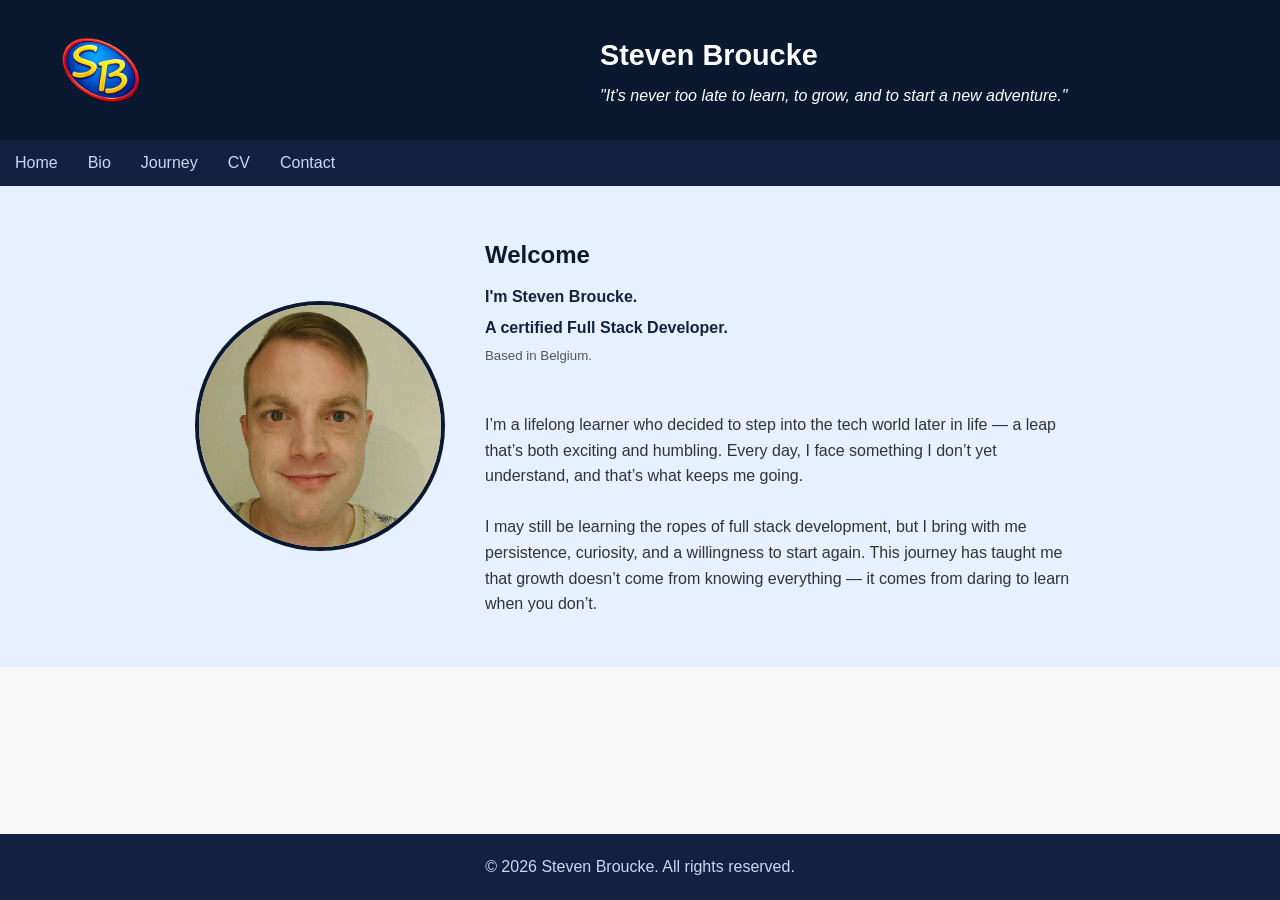
<file: HTML/index.html>
<!DOCTYPE html>
<html lang="en">
    <head>
        <meta charset="utf-8">
        <meta name="description" content="Portfolio of Steven Broucke,a certified Stack Developer based in Belgium.">
        <meta name="viewport" content="width=device-width, initial-scale=1.0" />
        <title>Steven Broucke - Full Stack Developer Journey</title>
        <link rel="icon" type="image/png" sizes="16x16" href="../Afbeeldingen/favicon-16x16.png">
        <link rel="stylesheet" href="../CSS/Style.css"/>
    </head>
    <body>
        <header>
            <img src="../Afbeeldingen/Logo-wh-background.png" alt="logo">
            <div class="title">
                <h1>Steven Broucke</h1>
                <p>"It’s never too late to learn, to grow, and to start a new adventure."</p>
            </div>  
        </header>
            <nav class="navbar">
                <ul>
                    <li><a href="../HTML/index.html">Home</a></li>
                    <li><a href="../HTML/Bio.html">Bio</a></li>
                    <li><a href="../HTML/Journey.html">Journey</a></li>
                    <li><a href="../HTML/CV.html">CV</a></li>
                    <li><a href="../HTML/contact.html">Contact</a></li>
                </ul>
            </nav> 
            <main>   
            <div class="intro">
                <img src="../Afbeeldingen/profielfoto.jpg" alt="profielfoto van Steven Broucke" width="250">

                <div class="intro-text">
                    <h2>Welcome</h2>
                    <h4>I'm Steven Broucke.</h4>
                    <h4>A certified Full Stack Developer.</h4>
                    <h5>Based in Belgium.</h5>
                    <br>
                    <p>I’m a lifelong learner who decided to step into the tech world later in life — a leap that’s both exciting
                    and humbling. Every day, I face something I don’t yet understand, and that’s what keeps me going.
                    <br><br>
                    I may still be learning the ropes of full stack development, but I bring with me persistence, curiosity, and a 
                    willingness to start again. This journey has taught me that growth doesn’t come from knowing everything 
                    — it comes from daring to learn when you don’t.</p>
                </div>
            </div>
            </main>   
        <footer>
            &copy; <span id="year"></span>
            Steven Broucke. All rights reserved. 
        </footer>
        <script>
            document.getElementById("year").textContent = new Date().getFullYear();
        </script>
    </body>
</html>
</file>
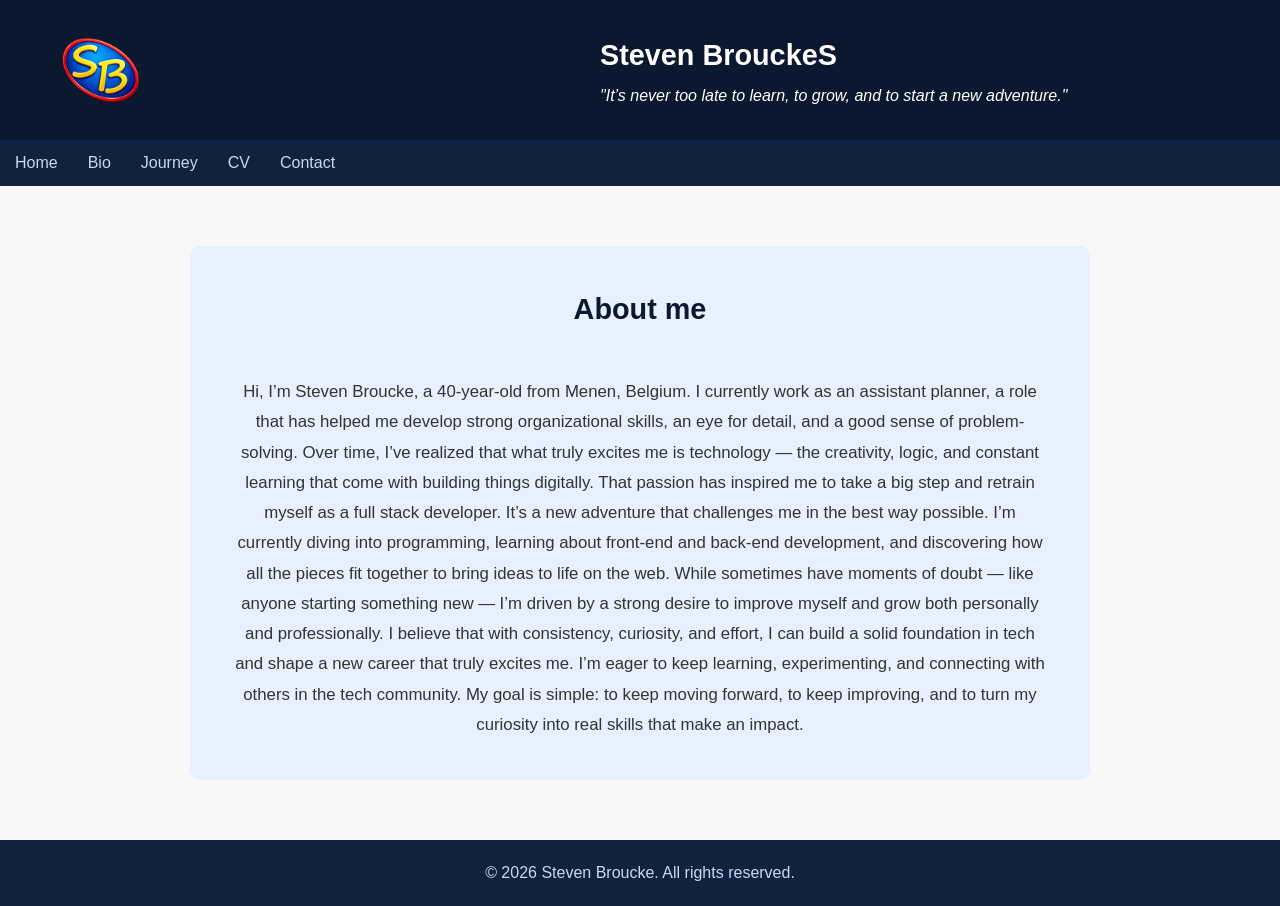
<file: HTML/Bio.html>
<!DOCTYPE html>
<html lang="en">
    <head>
        <meta charset="utf-8">
        <meta name="viewport" content="width=device-width, initial-scale=1.0" />
        <title>Steven Broucke - Full Stack Developer Journey</title>
        <link rel="icon" type="image/png" sizes="16x16" href="../Afbeeldingen/favicon-16x16.png">
        <link rel="stylesheet" href="../CSS/Style.css"/>
    </head>
    <body>
        <header>
            <img src="../Afbeeldingen/Logo-wh-background.png" alt="logo">
            <div class="title">
                <h1>Steven BrouckeS</h1>
                <p>"It’s never too late to learn, to grow, and to start a new adventure."</p>
            </div>
        </header>
            <nav class="navbar">
                <ul>
                    <li><a href="../HTML/index.html">Home</a></li>
                    <li><a href="../HTML/Bio.html">Bio</a></li>
                    <li><a href="../HTML/Journey.html">Journey</a></li>
                    <li><a href="../HTML/CV.html">CV</a></li>
                    <li><a href="../HTML/contact.html">Contact</a></li>
                </ul>
            </nav> 
            <main> 
                <div class="Bio">
                    <h3>About me</h3>
                    <br> 
                    <p>Hi, I’m Steven Broucke, a 40-year-old from Menen, Belgium. I currently work as an assistant planner, 
                    a role that has helped me develop strong organizational skills, an eye for detail, and a good sense of 
                    problem-solving. Over time, I’ve realized that what truly excites me is technology — the creativity, 
                    logic, and constant learning that come with building things digitally. That passion has inspired me 
                    to take a big step and retrain myself as a full stack developer. It’s a new adventure that challenges me 
                    in the best way possible. I’m currently diving into programming, learning about front-end and back-end development, 
                    and discovering how all the pieces fit together to bring ideas to life on the web. While sometimes have 
                    moments of doubt — like anyone starting something new — I’m driven by a strong desire to improve myself 
                    and grow both personally and professionally. I believe that with consistency, curiosity, and effort, 
                    I can build a solid foundation in tech and shape a new career that truly excites me. I’m eager to keep 
                    learning, experimenting, and connecting with others in the tech community. My goal is simple: to keep 
                    moving forward, to keep improving, and to turn my curiosity into real skills that make an impact.</p>
                </div>
            </main>
        <footer>
            &copy; <span id="year"></span>
            Steven Broucke. All rights reserved. 
        </footer>
        <script>
            document.getElementById("year").textContent = new Date().getFullYear();
        </script>
    </body>
</html>
</file>
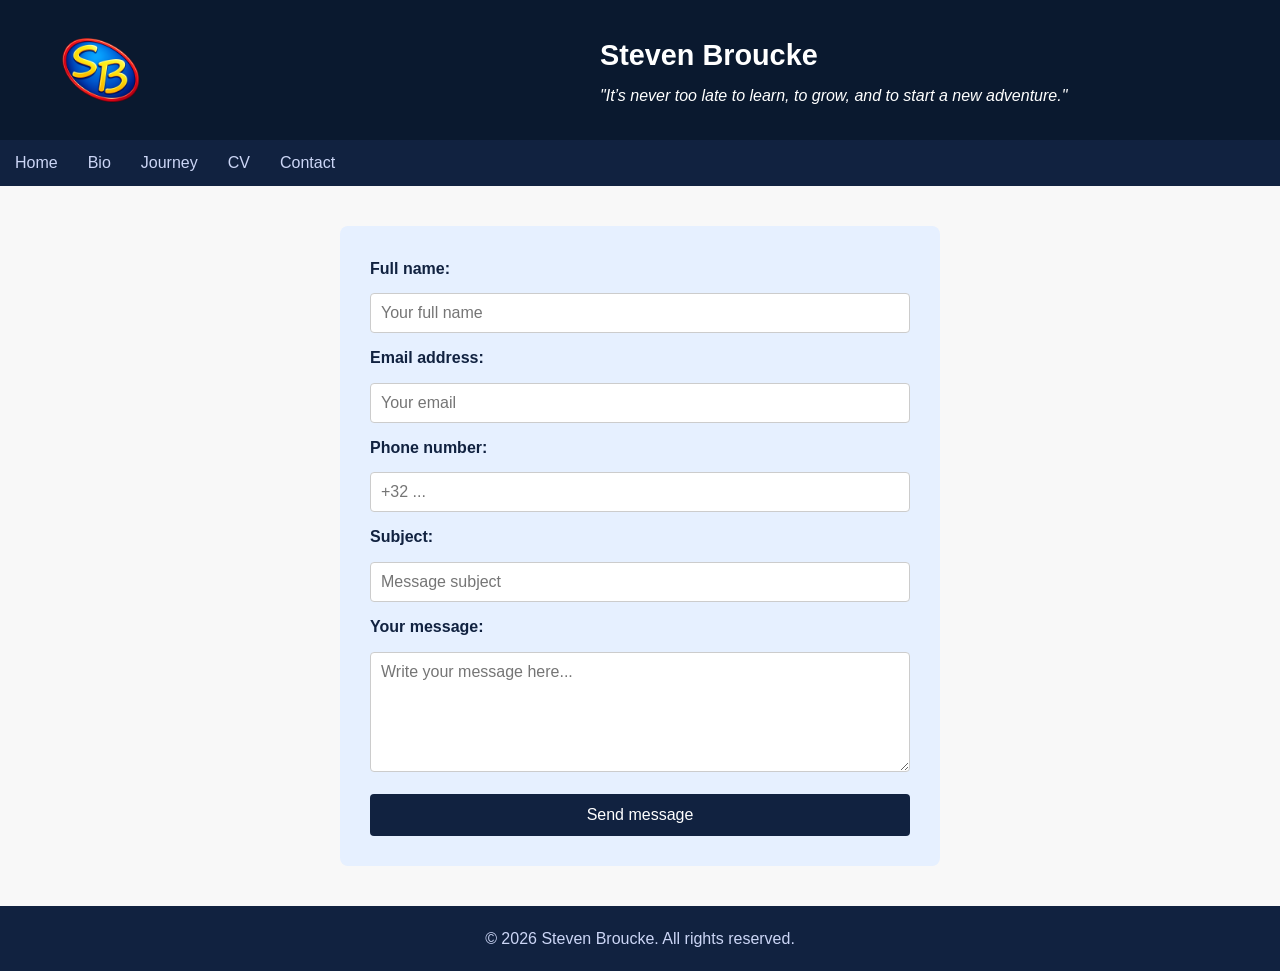
<file: HTML/contact.html>
<!DOCTYPE html>
<html lang="en">
    <head>
        <meta charset="utf-8">
        <meta name="viewport" content="width=device-width, initial-scale=1.0" />
        <title>Steven Broucke - Full Stack Developer Journey</title>
        <link rel="icon" type="image/png" sizes="16x16" href="../Afbeeldingen/favicon-16x16.png">
        <link rel="stylesheet" href="../CSS/Style.css"/>
    </head>
    <body>
        <header>
            <img src="../Afbeeldingen/Logo-wh-background.png" alt="logo">
            <div class="title">
                <h1>Steven Broucke</h1>
                <p>"It’s never too late to learn, to grow, and to start a new adventure."</p>
            </div>
        </header>
            <nav class="navbar">
                <ul>
                    <li><a href="../HTML/index.html">Home</a></li>
                    <li><a href="../HTML/Bio.html">Bio</a></li>
                    <li><a href="../HTML/Journey.html">Journey</a></li>
                    <li><a href="../HTML/CV.html">CV</a></li>
                    <li><a href="../HTML/contact.html">Contact</a></li>
                </ul>
            </nav>       
            <main>
                <div class="contact-container">
                    <form action="https://formspree.io/f/mkgpwevd" method="post">
                        <label for="name">Full name:</label>
                        <input type="text" id="name" name="name" placeholder="Your full name" required>

                        <label for="email">Email address:</label>
                        <input type="email" id="email" name="email" placeholder="Your email" required>

                        <label for="phone">Phone number:</label>
                        <input type="tel" id="phone" name="phone" placeholder="+32 ..." pattern="[0-9+ ]{6,}" required>

                        <label for="subject">Subject:</label>
                        <input type="text" id="subject" name="subject" placeholder="Message subject" required>

                        <label for="message">Your message:</label>
                        <textarea id="message" name="message" placeholder="Write your message here..." required></textarea>

                        <button type="submit">Send message</button>
                    </form>
                </div>
            </main>
        <footer>
            &copy; <span id="year"></span>
            Steven Broucke. All rights reserved. 
        </footer>
        <script>
            document.getElementById("year").textContent = new Date().getFullYear();
        </script>
    </body>
</html>
</file>
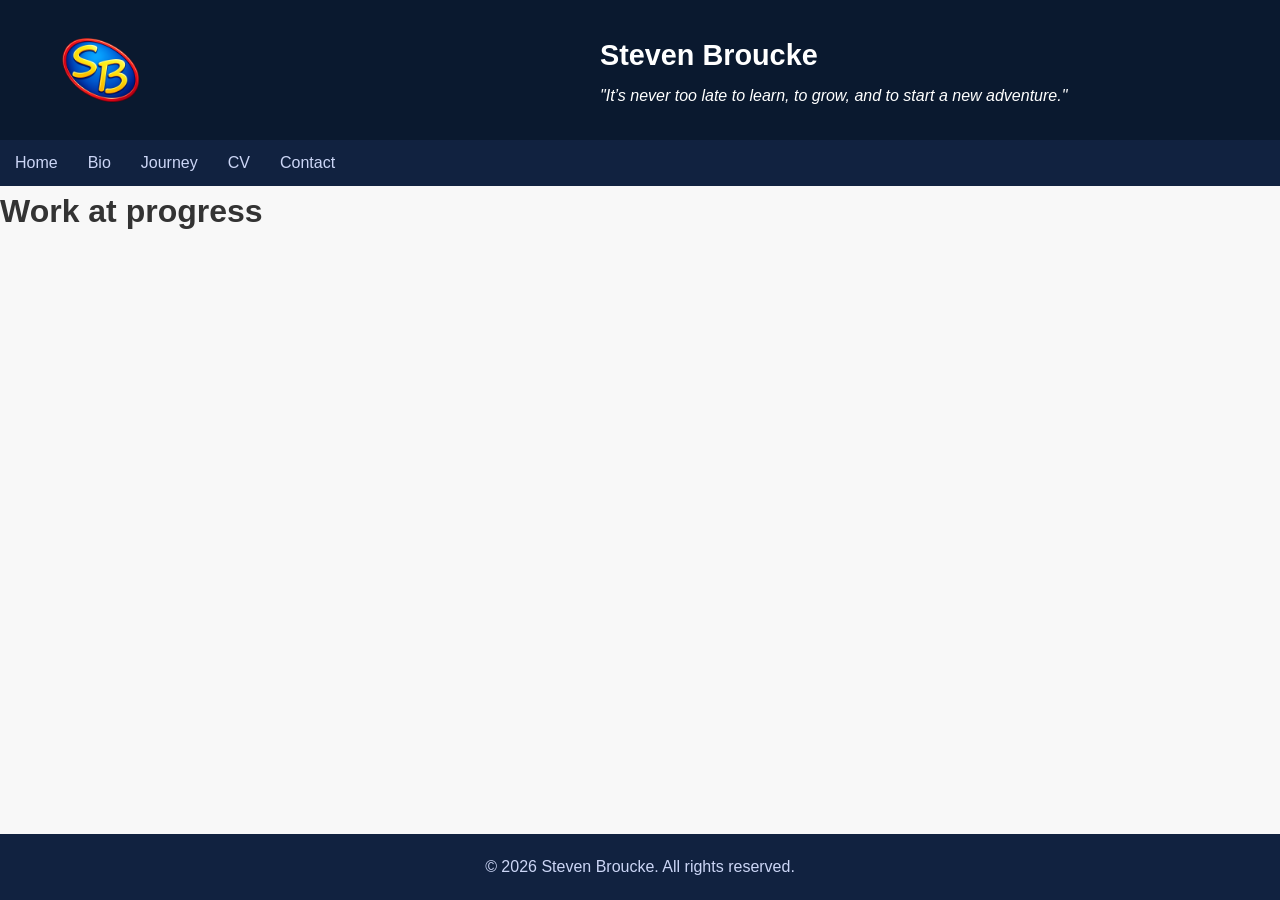
<file: HTML/CV.html>
<!DOCTYPE html>
<html lang="en">
    <head>
        <meta charset="utf-8">
        <meta name="viewport" content="width=device-width, initial-scale=1.0" />
        <title>Steven Broucke - Full Stack Developer Journey</title>
        <link rel="icon" type="image/png" sizes="16x16" href="../Afbeeldingen/favicon-16x16.png">
        <link rel="stylesheet" href="../CSS/Style.css"/>
    </head>
    <body>
        <header>
            <img src="../Afbeeldingen/Logo-wh-background.png" alt="logo">
            <div class="title">
                <h1>Steven Broucke</h1>
                <p>"It’s never too late to learn, to grow, and to start a new adventure."</p>
            </div>
        </header>
            <nav class="navbar">
                <ul>
                    <li><a href="../HTML/index.html">Home</a></li>
                    <li><a href="../HTML/Bio.html">Bio</a></li>
                    <li><a href="../HTML/Journey.html">Journey</a></li>
                    <li><a href="../HTML/CV.html">CV</a></li>
                    <li><a href="../HTML/contact.html">Contact</a></li>
                </ul>
            </nav>       
            <main>
                 <h1>Work at progress</h1>
            </main>
        <footer>
            &copy; <span id="year"></span>
            Steven Broucke. All rights reserved. 
        </footer>
        <script>
            document.getElementById("year").textContent = new Date().getFullYear();
        </script>
    </body>
</html>
</file>
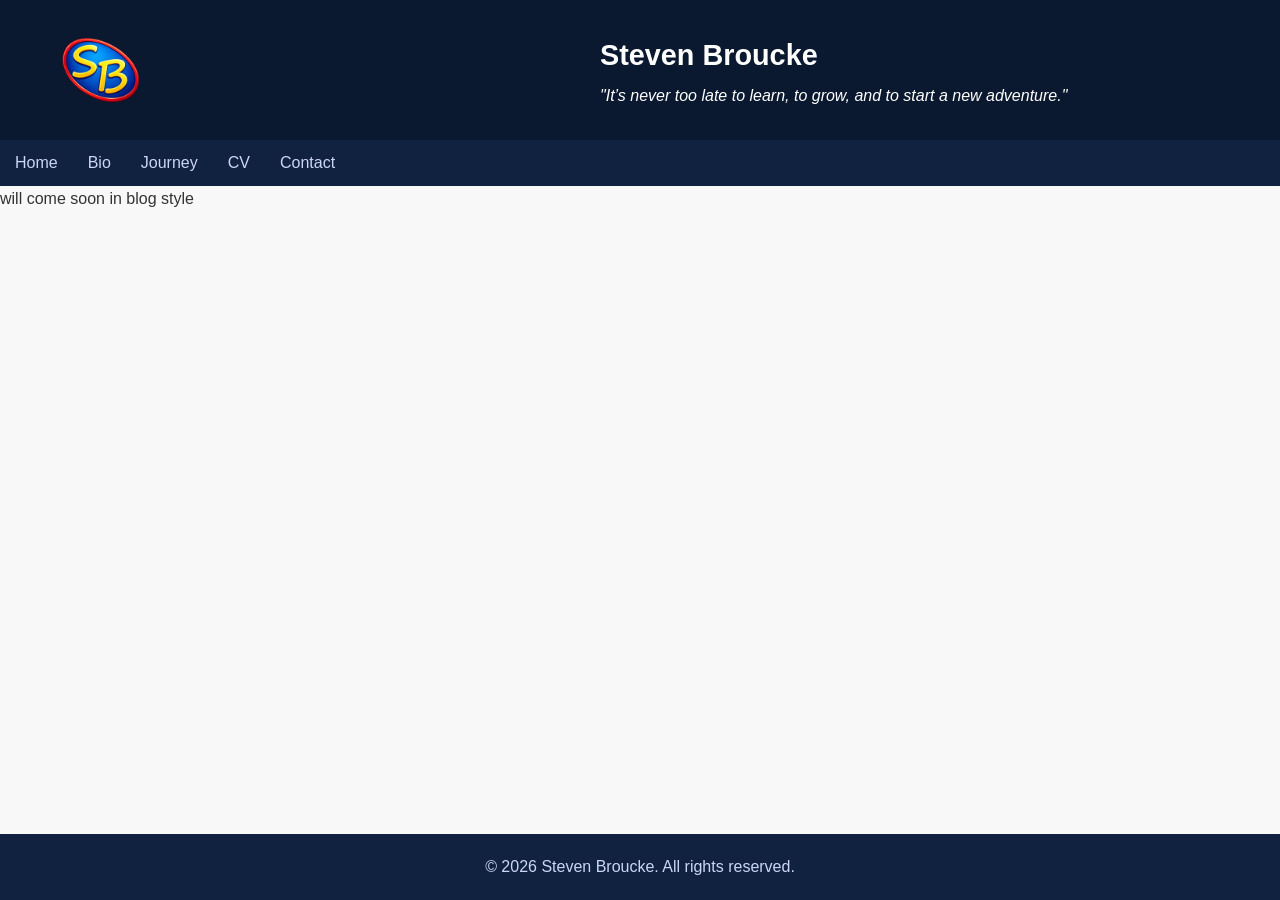
<file: HTML/Journey.html>
<!DOCTYPE html>
<html lang="en">
    <head>
        <meta charset="utf-8">
        <meta name="viewport" content="width=device-width, initial-scale=1.0" />
        <title>Steven Broucke - Full Stack Developer Journey</title>
        <link rel="icon" type="image/png" sizes="16x16" href="../Afbeeldingen/favicon-16x16.png">
        <link rel="stylesheet" href="../CSS/Style.css"/>
    </head>
    <body>
        <header>
            <img src="../Afbeeldingen/Logo-wh-background.png" alt="logo">
            <div class="title">
                <h1>Steven Broucke</h1>
                <p>"It’s never too late to learn, to grow, and to start a new adventure."</p>
            </div>
        </header>
            <nav class="navbar">
                <ul>
                    <li><a href="../HTML/index.html">Home</a></li>
                    <li><a href="../HTML/Bio.html">Bio</a></li>
                    <li><a href="../HTML/Journey.html">Journey</a></li>
                    <li><a href="../HTML/CV.html">CV</a></li>
                    <li><a href="../HTML/contact.html">Contact</a></li>
                </ul>
            </nav>       
            <main>
               <p>will come soon in blog style</p>
            </main>
        <footer>
            &copy; <span id="year"></span>
            Steven Broucke. All rights reserved. 
        </footer>
        <script>
            document.getElementById("year").textContent = new Date().getFullYear();
        </script>
    </body>
</html>
</file>
<file: CSS/Style.css>
/*Algemeen reset and base */
*{
  margin: 0;
  padding: 0;
  box-sizing: border-box;
  font-family: 'Sagoe UI', 'Segoe UI', Tahoma, Geneva, Verdana, sans-serif;
}

body{
  line-height: 1.6;
  color: #333;
  background-color: #f8f8f8;
  display: flex;
  flex-direction: column; 
  min-height: 100vh;
}

main {
  flex: 1;
}

/* Header */
header{
  display: flex;
  align-items: center;
  justify-content: start;
  gap: 450px;
  padding: 20px 50px;
  background-color: #0a192f;
  color: #fff;
}

header img {
  width: 100px;
  height: auto;
}

header .title h1 {
  font-size: 1.8rem;
}

header .title p { 
  font-size: 1rem;
  font-style: italic; 
  margin-top: 5px;
}

/* Navbar */
.navbar {
  background-color: #112240;
}

.navbar ul {
  list-style: none;
  display: flex;
  /*justify-content: center;*/
  padding:10px 0;
}

.navbar ul li {
  margin: 0 15px;
}

.navbar ul li a {
  color: #ccd6f6;
  text-decoration: none;
  font-weight: 500;
  transition: colort 0.3s; 
}

.navbar ul li a:hover {
  color: #64ffda;
}

/* Intro sectie */
.intro {
  display: flex;
  align-items: center;
  justify-content: center;
  gap: 40px;
  padding: 50px;
  flex-wrap: wrap;
  background-color: #e6f0ff;
}

.intro img {
  border-radius: 50%;
  border: 4px solid #0a192f;
}

.intro-text h2 {
  color: #0a192f;
  margin-bottom: 10px;
}

.intro-text h4 {
  margin-bottom: 5px;
  color: #112240;
}

.intro-text h5 {
  margin-bottom: 20px;
  font-weight: normal;
  color: #555;
}

.intro-text P {
  font-size: 1rem;
  max-width: 600px;
}

.Bio {
  max-width: 900px;
  margin: 60px auto;
  padding: 40px;
  background-color: #e6f0ff;
  border-radius: 10px;
  text-align: center;
}

.Bio h3 {
  font-size: 1.8rem;
  margin-bottom: 20px;
  color:#0a192f;
}

.Bio p {
  font-size: 1.05rem;
  line-height: 1.8;
  color: #333;
  text-align: center;
}


/* contact */
.contact-container {
  max-width: 600px;
  margin: 40px auto;
  padding: 30px;
  background-color: #e6f0ff;
  border-radius:8px;
}

/* Form Layout */
.contact-container form {
  display: flex;
  flex-direction: column;
  gap: 12px;
}

/* Labels */
.contact-container label {
  font-weight: 600;
  color: #112240;
}

/* Inputs and textarea */
.contact-container input,
.contact-container textarea {
  padding: 10px;
  border: 1px solid #ccc;
  border-radius: 4px;
  font-family: inherit;
  font-size: 1rem;
  width:100%;
}

/* Textarea size */
.contact-container textarea {
  min-height: 120px;
  resize: vertical;
}

/* Button styling */ 
.contact-container button {
  margin-top: 10px;
  padding: 12px;
  border: none;
  background-color: #112240;
  color: white;
  font-size: 1rem;
  border-radius: 4px;
  cursor: pointer; 
  transition: background-color 0.3s;
}

.contact-container button:hover {
  background-color: #64ffda;
  color: #0a192F;
}

/* Footer */
footer {
  text-align: center;
  padding: 20px;
  background-color: #112240;
  color: #ccd6f6;
}
</file>
